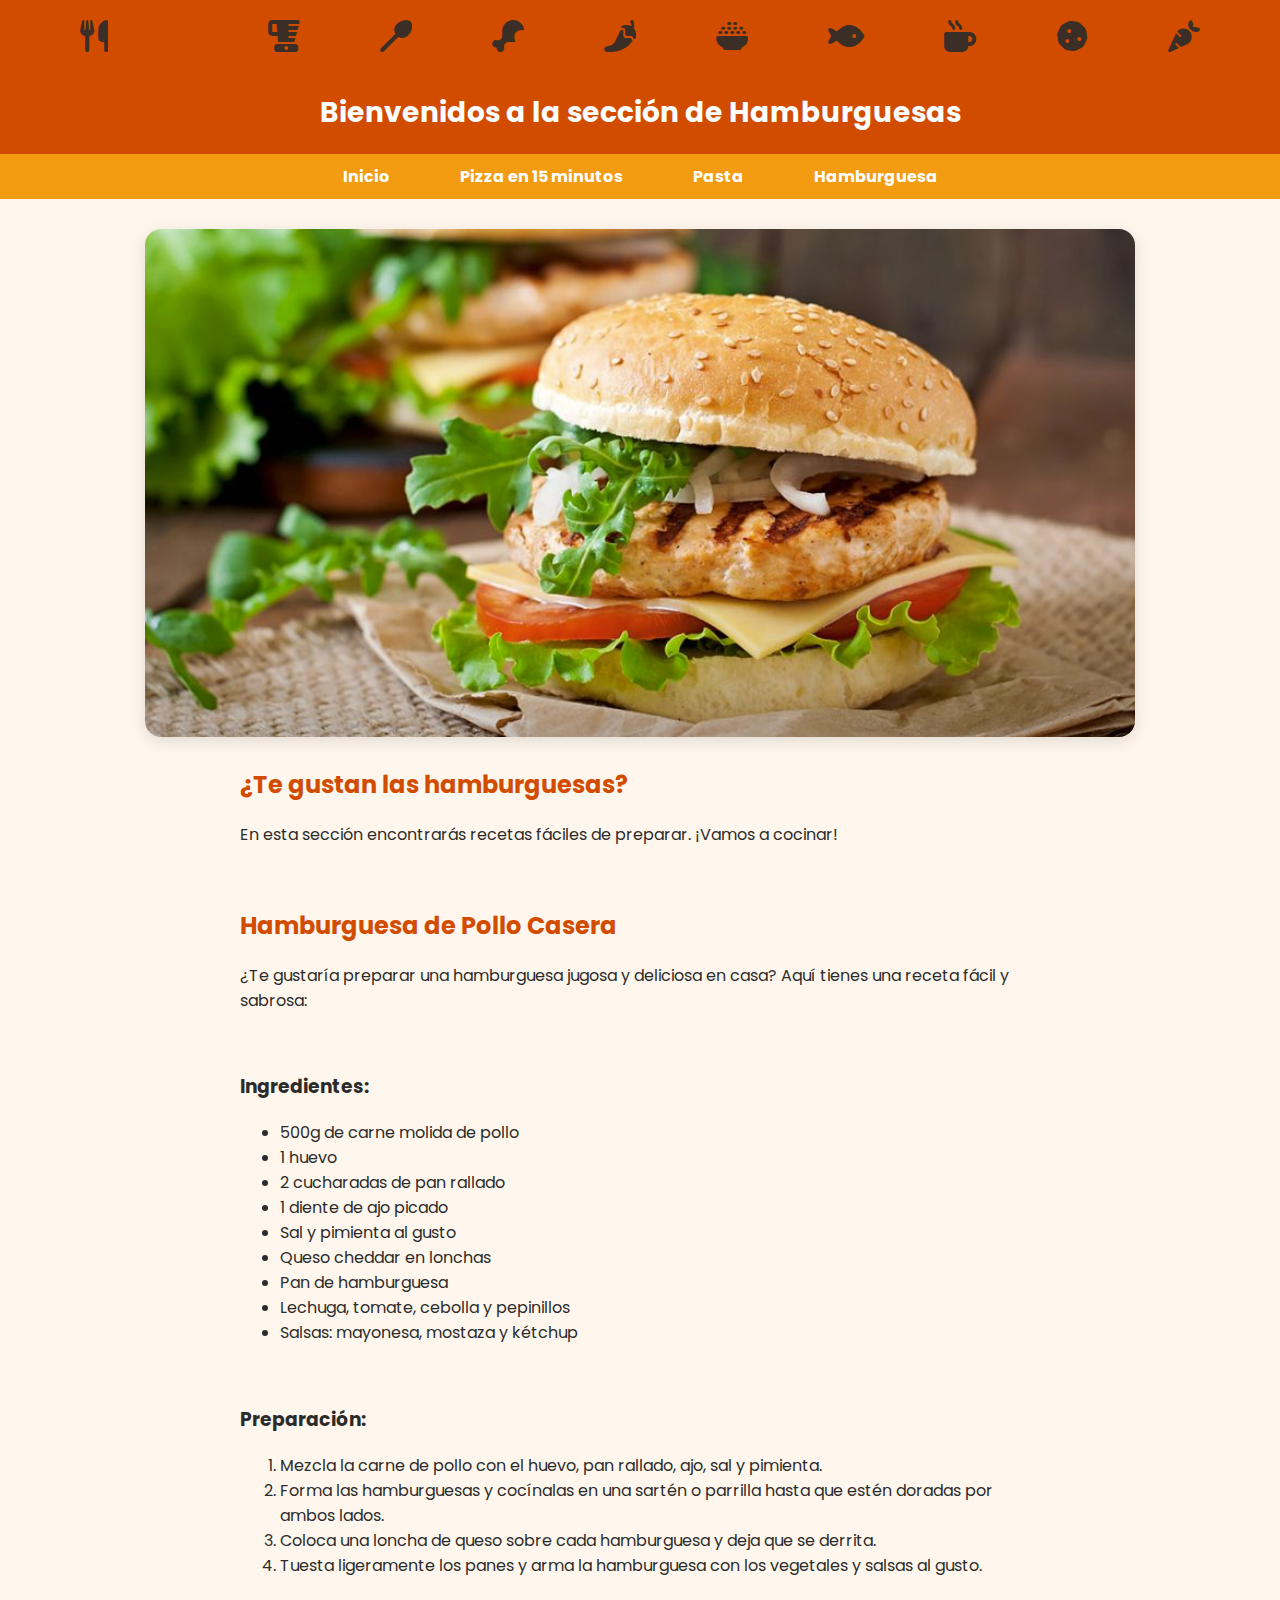
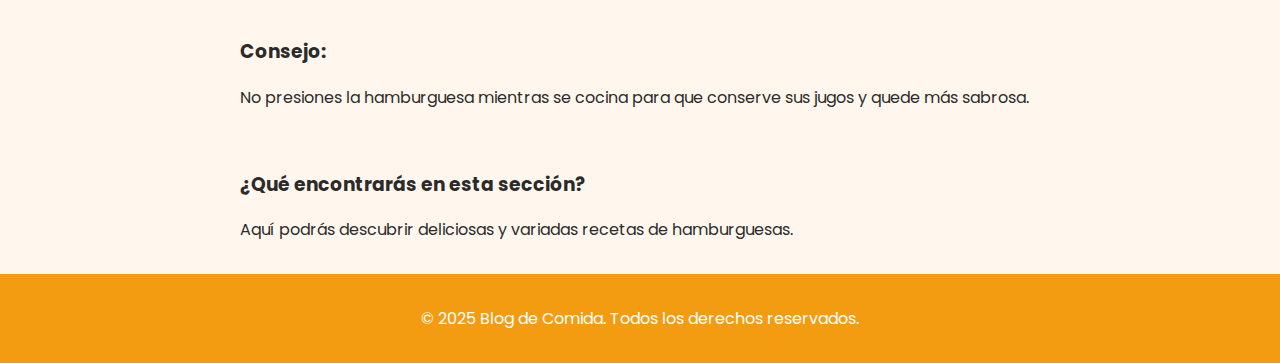
<file: hamburguesa.html>
<!DOCTYPE html>
<html lang="es">
<head>
  <meta charset="UTF-8" />
  <meta name="viewport" content="width=device-width, initial-scale=1.0"/>
  <title>Hamburguesa</title>
  <link rel="stylesheet" href="css/style.css"/>
  <link href="https://fonts.googleapis.com/css2?family=Poppins&display=swap" rel="stylesheet"/>
  <link rel="stylesheet" href="https://cdnjs.cloudflare.com/ajax/libs/font-awesome/6.4.0/css/all.min.css"/>
  <style>
    body {
      font-family: 'Poppins', sans-serif;
      margin: 0;
      background-color: #fff7ed;
      color: #2b2b2b;
    }

    .iconos-franja {
      background-color: #d24c00;
      display: flex;
      flex-wrap: wrap;
      justify-content: space-evenly;
      align-items: center;
      gap: 20px;
      padding: 20px;
    }

    .iconos-franja i {
      font-size: 32px;
      color: #2b2b2b;
      opacity: 0.9;
      transition: transform 0.3s ease, opacity 0.3s ease;
    }

    .iconos-franja i:hover {
      transform: scale(1.2);
      opacity: 1;
    }

    header {
      background-color: #d24c00;
      padding: 20px;
      text-align: center;
    }

    header h1 {
      color: white;
      font-size: 28px;
      margin: 0;
    }

    nav {
      background-color: #f59e0b;
      text-align: center;
    }

    nav ul {
      list-style: none;
      margin: 0;
      padding: 10px 0;
      display: flex;
      justify-content: center;
      gap: 40px;
    }

    nav a {
      text-decoration: none;
      color: white;
      font-weight: bold;
    }

    main {
      max-width: 800px;
      margin: 30px auto;
      padding: 0 20px;
    }

    h2 {
      color: #d24c00;
    }

    footer {
      background-color: #f39c12;
      color: white;
      text-align: center;
      padding: 1rem;
      margin-top: 2rem;
    }

    .img-centro {
        display: flex;
        justify-content: center;
        align-items: center;
        margin: 30px 0;
    }

    .img-centro img {
        max-width: 100%;
        height: auto;
        border-radius: 16px;
        box-shadow: 0 4px 16px rgba(0,0,0,0.12);
    }
  </style>
</head>
<body>

  <!-- Franja de iconos arriba -->
  <div class="iconos-franja">
    <i class="fas fa-utensils"></i>
    <i class="fas fa-hat-chef"></i>
    <i class="fas fa-blender"></i>
    <i class="fas fa-spoon"></i>
    <i class="fas fa-drumstick-bite"></i>
    <i class="fas fa-pepper-hot"></i>
    <i class="fas fa-bowl-rice"></i>
    <i class="fas fa-fish"></i>
    <i class="fas fa-mug-hot"></i>
    <i class="fas fa-cookie"></i>
    <i class="fas fa-carrot"></i>
  </div>

  <header>
    <h1>Bienvenidos a la sección de Hamburguesas</h1>
  </header>

  <nav>
    <ul>
      <li><a href="index.html">Inicio</a></li>
      <li><a href="pizza.html">Pizza en 15 minutos</a></li>
      <li><a href="pasta.html">Pasta</a></li>
      <li><a href="Hamburguesa.html">Hamburguesa</a></li>
    </ul>
  </nav>

  <div class="img-centro">
    <img src="img/hambuguesapollo.png" alt="Hamburguesa de pollo" />
  </div>

  <main>
    <h2>¿Te gustan las hamburguesas?</h2>
    <p>En esta sección encontrarás recetas fáciles de preparar. ¡Vamos a cocinar!</p>
    <br>

        <!-- Nueva sección de hamburguesas -->
    <h2>Hamburguesa de Pollo Casera</h2>
    <p>¿Te gustaría preparar una hamburguesa jugosa y deliciosa en casa? Aquí tienes una receta fácil y sabrosa:</p>
    <br>

    <h3>Ingredientes:</h3>
    <ul>
      <li>500g de carne molida de pollo</li>
      <li>1 huevo</li>
      <li>2 cucharadas de pan rallado</li>
      <li>1 diente de ajo picado</li>
      <li>Sal y pimienta al gusto</li>
      <li>Queso cheddar en lonchas</li>
      <li>Pan de hamburguesa</li>
      <li>Lechuga, tomate, cebolla y pepinillos</li>
      <li>Salsas: mayonesa, mostaza y kétchup</li>
    </ul>
    <br>

    <h3>Preparación:</h3>
    <ol>
      <li>Mezcla la carne de pollo con el huevo, pan rallado, ajo, sal y pimienta.</li>
      <li>Forma las hamburguesas y cocínalas en una sartén o parrilla hasta que estén doradas por ambos lados.</li>
      <li>Coloca una loncha de queso sobre cada hamburguesa y deja que se derrita.</li>
      <li>Tuesta ligeramente los panes y arma la hamburguesa con los vegetales y salsas al gusto.</li>
    </ol>
    <br>

    <h3>Consejo:</h3>
    <p>No presiones la hamburguesa mientras se cocina para que conserve sus jugos y quede más sabrosa.</p>
    <br>
    <h3>¿Qué encontrarás en esta sección?</h3>
    <p>Aquí podrás descubrir deliciosas y variadas recetas de hamburguesas.</p>



    </ul>
  </main>

  <footer>
    <p>© 2025 Blog de Comida. Todos los derechos reservados.</p>
  </footer>
  
</body>
</html>
</file>
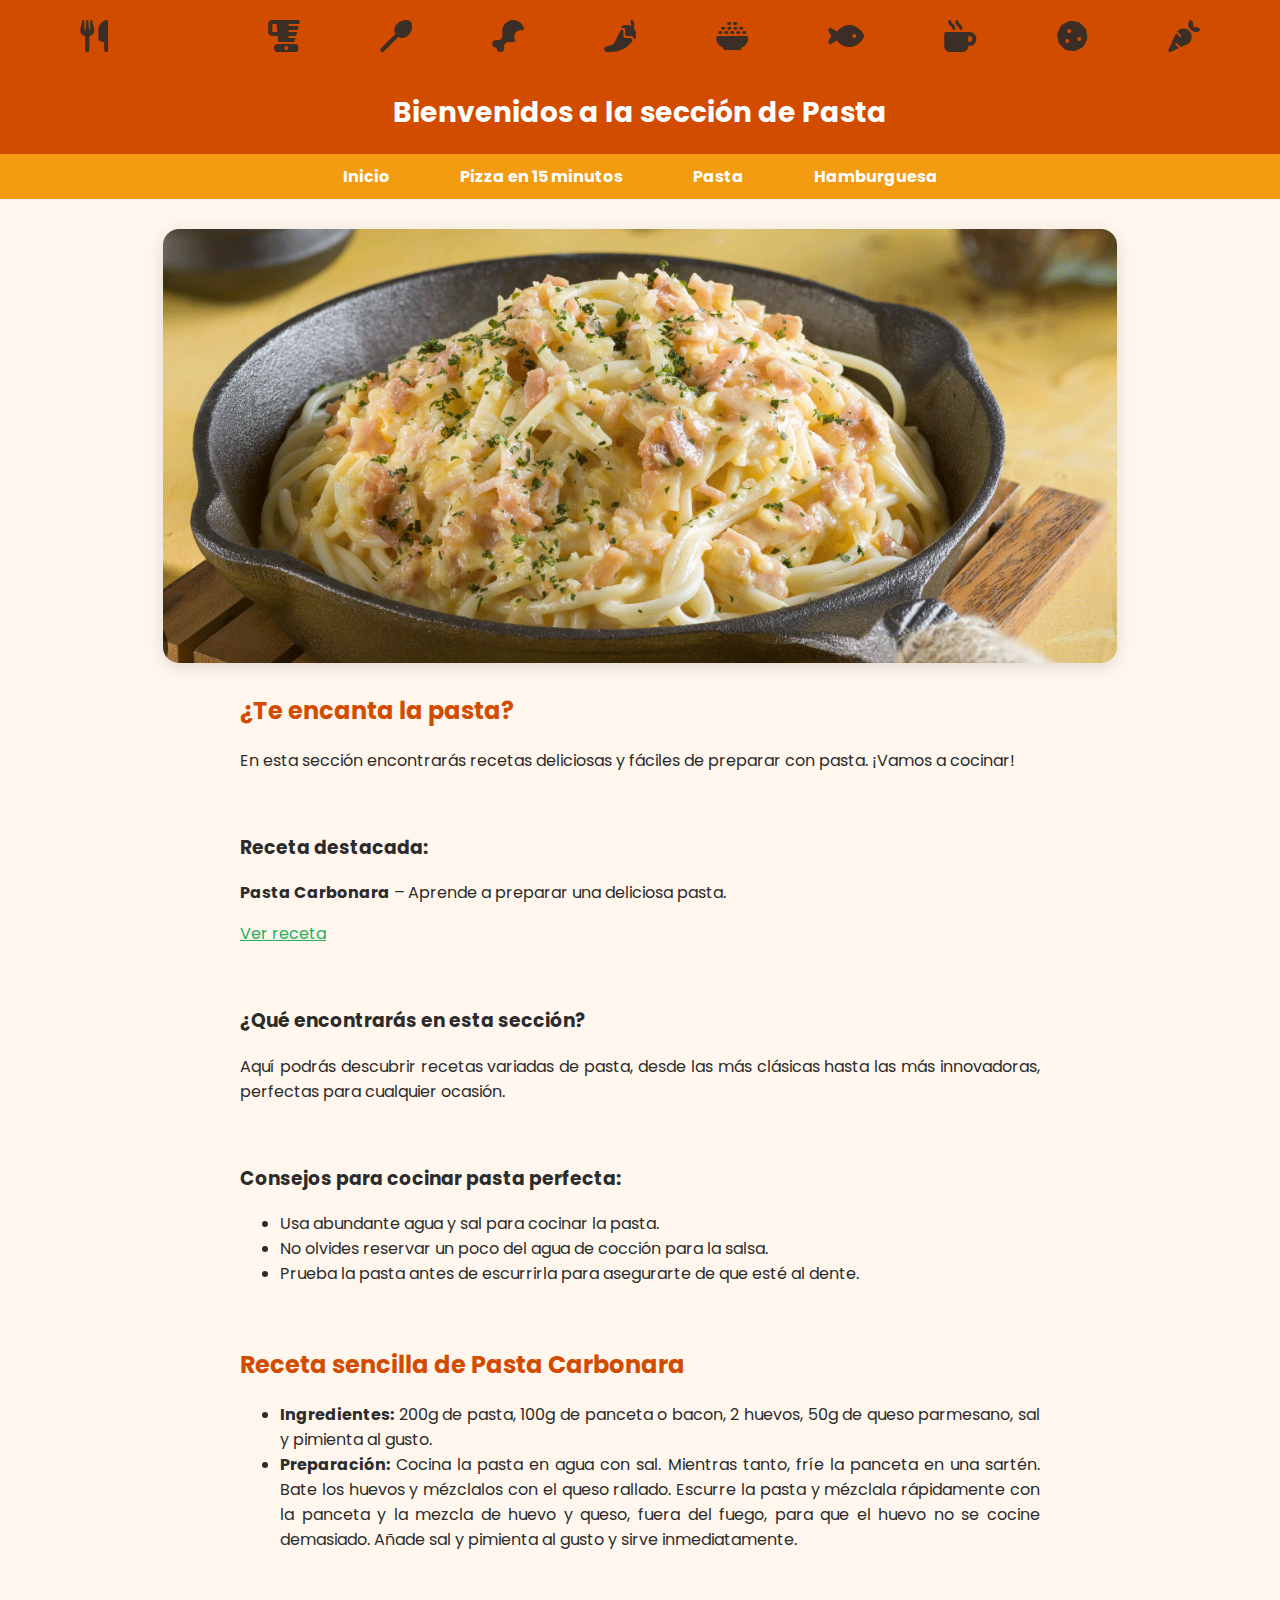
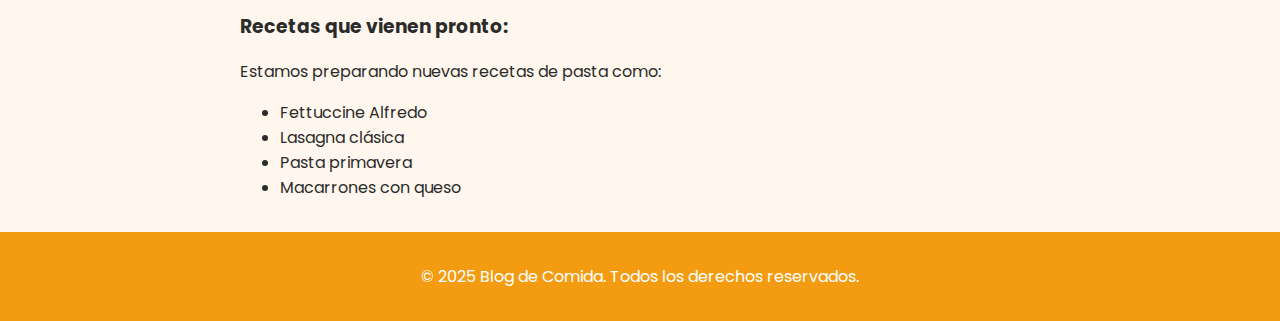
<file: pasta.html>
<!DOCTYPE html>
<html lang="es">
<head>
  <meta charset="UTF-8" />
  <meta name="viewport" content="width=device-width, initial-scale=1.0"/>
  <title>Blog de Comida - Pasta</title>
  <link rel="stylesheet" href="css/style.css"/>
  <link href="https://fonts.googleapis.com/css2?family=Poppins&display=swap" rel="stylesheet"/>
  <link rel="stylesheet" href="https://cdnjs.cloudflare.com/ajax/libs/font-awesome/6.4.0/css/all.min.css"/>
  <style>
    body {
      font-family: 'Poppins', sans-serif;
      margin: 0;
      background-color: #fff7ed;
      color: #2b2b2b;
    }

    .iconos-franja {
      background-color: #d24c00;
      display: flex;
      flex-wrap: wrap;
      justify-content: space-evenly;
      align-items: center;
      gap: 20px;
      padding: 20px;
    }

    .iconos-franja i {
      font-size: 32px;
      color: #2b2b2b;
      opacity: 0.9;
      transition: transform 0.3s ease, opacity 0.3s ease;
    }

    .iconos-franja i:hover {
      transform: scale(1.2);
      opacity: 1;
    }

    header {
      background-color: #d24c00;
      padding: 20px;
      text-align: center;
    }

    header h1 {
      color: white;
      font-size: 28px;
      margin: 0;
    }

    nav {
      background-color: #f59e0b;
      text-align: center;
    }

    nav ul {
      list-style: none;
      margin: 0;
      padding: 10px 0;
      display: flex;
      justify-content: center;
      gap: 40px;
    }

    nav a {
      text-decoration: none;
      color: white;
      font-weight: bold;
    }

    main {
  max-width: 800px;
  margin: 30px auto;
  padding: 0 20px;
  text-align: justify;
    }

    h2 {
      color: #d24c00;
    }

    footer {
      background-color: #f39c12;
      color: white;
      text-align: center;
      padding: 1rem;
      margin-top: 2rem;
    }

    .img-centro {
        display: flex;
        justify-content: center;
        align-items: center;
        margin: 30px 0;
    }

    .img-centro img {
        max-width: 100%;
        height: auto;
        border-radius: 16px;
        box-shadow: 0 4px 16px rgba(0,0,0,0.12);
    }
  </style>
</head>
<body>

  <!-- Franja de iconos arriba -->
  <div class="iconos-franja">
    <i class="fas fa-utensils"></i>
    <i class="fas fa-hat-chef"></i>
    <i class="fas fa-blender"></i>
    <i class="fas fa-spoon"></i>
    <i class="fas fa-drumstick-bite"></i>
    <i class="fas fa-pepper-hot"></i>
    <i class="fas fa-bowl-rice"></i>
    <i class="fas fa-fish"></i>
    <i class="fas fa-mug-hot"></i>
    <i class="fas fa-cookie"></i>
    <i class="fas fa-carrot"></i>
  </div>

  <header>
    <h1>Bienvenidos a la sección de Pasta</h1>
  </header>

  <nav>
    <ul>
      <li><a href="index.html">Inicio</a></li>
      <li><a href="pizza.html">Pizza en 15 minutos</a></li>
      <li><a href="pasta.html">Pasta</a></li>
      <li><a href="hamburguesa.html">Hamburguesa</a></li>
    </ul>
  </nav>

  <div class="img-centro">
                <img src="img/pastacarbo.png" alt="Hamburguesa de pollo" />
            </div>

  <main>
    <h2>¿Te encanta la pasta?</h2>
    <p>En esta sección encontrarás recetas deliciosas y fáciles de preparar con pasta. ¡Vamos a cocinar!</p>
    <br>
    
    <h3>Receta destacada:</h3>
    <p><strong>Pasta Carbonara</strong> – Aprende a preparar una deliciosa pasta.</p>
    <p><a href="#receta">Ver receta</a></p>
    <br>
    

    <h3>¿Qué encontrarás en esta sección?</h3>
    <p>Aquí podrás descubrir recetas variadas de pasta, desde las más clásicas hasta las más innovadoras, perfectas para cualquier ocasión.</p>
    <br>
    

    <h3>Consejos para cocinar pasta perfecta:</h3>
    <ul>
      <li>Usa abundante agua y sal para cocinar la pasta.</li>
      <li>No olvides reservar un poco del agua de cocción para la salsa.</li>
      <li>Prueba la pasta antes de escurrirla para asegurarte de que esté al dente.</li>
    </ul>
    <br>
    

    <h2>Receta sencilla de Pasta Carbonara</h2>
      <ul id="receta">
        <li><strong>Ingredientes:</strong> 200g de pasta, 100g de panceta o bacon, 2 huevos, 50g de queso parmesano, sal y pimienta al gusto.</li>
        <li><strong>Preparación:</strong> Cocina la pasta en agua con sal. Mientras tanto, fríe la panceta en una sartén. Bate los huevos y mézclalos con el queso rallado. Escurre la pasta y mézclala rápidamente con la panceta y la mezcla de huevo y queso, fuera del fuego, para que el huevo no se cocine demasiado. Añade sal y pimienta al gusto y sirve inmediatamente.</li>
      </ul>
      <br>
      

    <h3>Recetas que vienen pronto:</h3>
    <p>Estamos preparando nuevas recetas de pasta como:</p>
    <ul>
      <li>Fettuccine Alfredo</li>
      <li>Lasagna clásica</li>
      <li>Pasta primavera</li>
      <li>Macarrones con queso</li>
    </ul>

      
  </main>

  <footer>
    <p>© 2025 Blog de Comida. Todos los derechos reservados.</p>
  </footer>
  
</body>
</html>
</file>
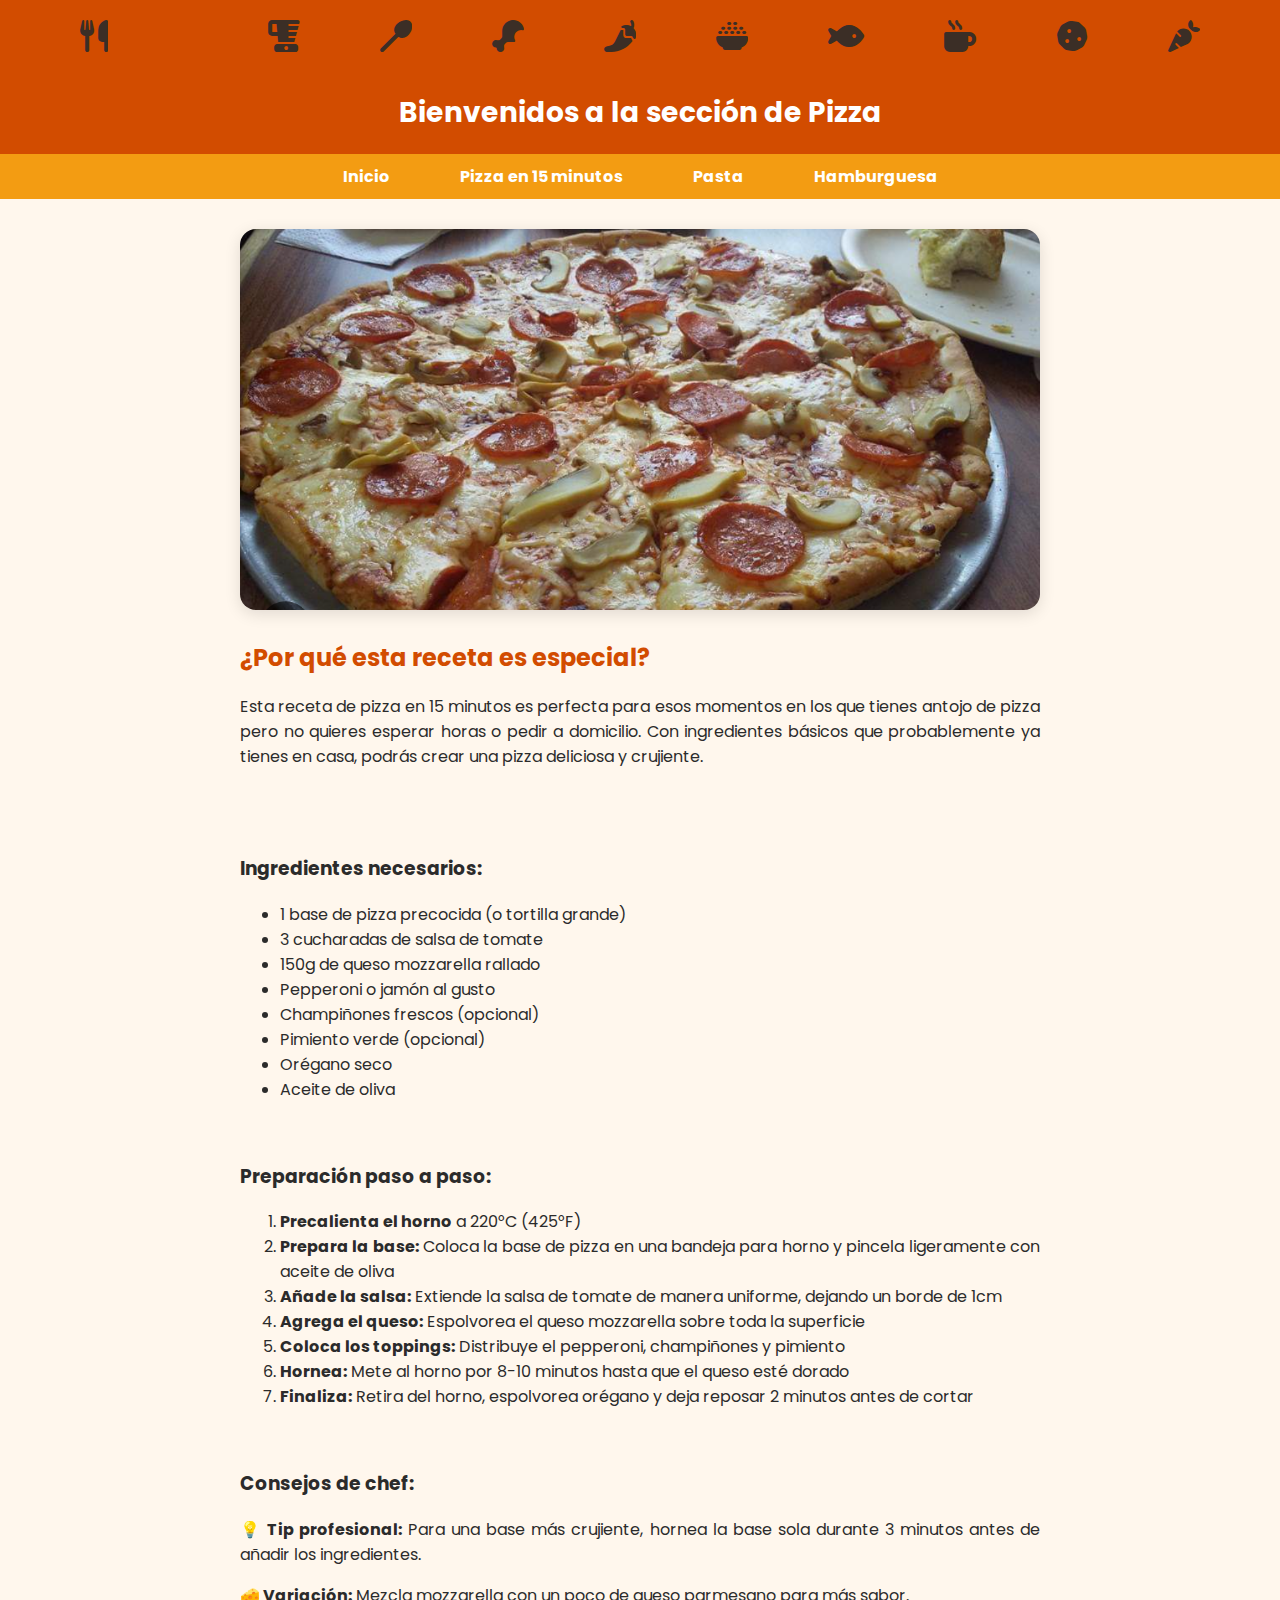
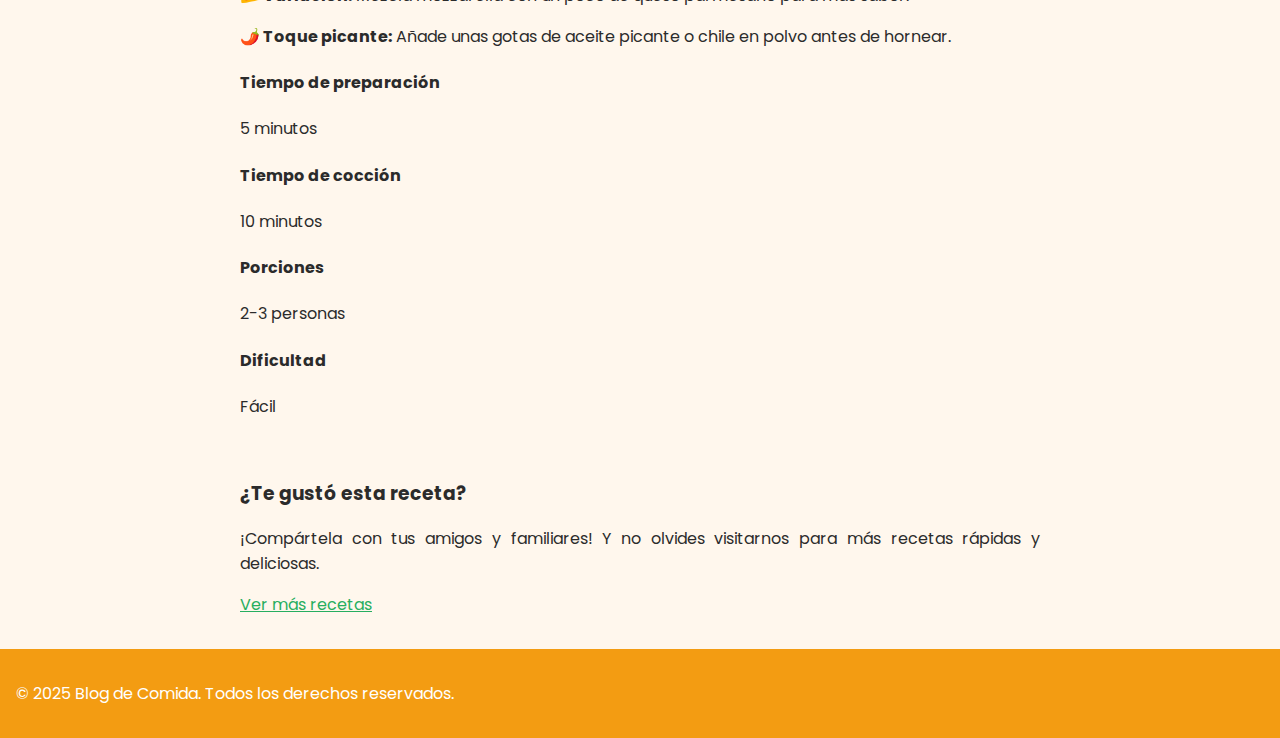
<file: pizza.html>
<!DOCTYPE html>
<html lang="es">
<head>
  <meta charset="UTF-8" />
  <meta name="viewport" content="width=device-width, initial-scale=1.0"/>
  <title>Blog de Comida - Pasta</title>
  <link rel="stylesheet" href="css/style.css"/>
  <link href="https://fonts.googleapis.com/css2?family=Poppins&display=swap" rel="stylesheet"/>
  <link rel="stylesheet" href="https://cdnjs.cloudflare.com/ajax/libs/font-awesome/6.4.0/css/all.min.css"/>
  <style>
    body {
      font-family: 'Poppins', sans-serif;
      margin: 0;
      background-color: #fff7ed;
      color: #2b2b2b;
    }

    .iconos-franja {
      background-color: #d24c00;
      display: flex;
      flex-wrap: wrap;
      justify-content: space-evenly;
      align-items: center;
      gap: 20px;
      padding: 20px;
    }

    .iconos-franja i {
      font-size: 32px;
      color: #2b2b2b;
      opacity: 0.9;
      transition: transform 0.3s ease, opacity 0.3s ease;
    }

    .iconos-franja i:hover {
      transform: scale(1.2);
      opacity: 1;
    }

    header {
      background-color: #d24c00;
      padding: 20px;
      text-align: center;
    }

    header h1 {
      color: white;
      font-size: 28px;
      margin: 0;
    }

    nav {
      background-color: #f59e0b;
      text-align: center;
    }

    nav ul {
      list-style: none;
      margin: 0;
      padding: 10px 0;
      display: flex;
      justify-content: center;
      gap: 40px;
    }

    nav a {
      text-decoration: none;
      color: white;
      font-weight: bold;
    }

    main {
      max-width: 800px;
      margin: 30px auto;
      padding: 0 20px;
    }

    h2 {
      color: #d24c00;
    }

    footer {
      background-color: #f39c12;
      color: white;
      text-align: center;
      padding: 1rem;
      margin-top: 2rem;
    }

    .img-centro {
        display: flex;
        justify-content: center;
        align-items: center;
        margin: 30px 0;
    }

    .img-centro img {
        max-width: 100%;
        height: auto;
        border-radius: 16px;
        box-shadow: 0 4px 16px rgba(0,0,0,0.12);
    }
      p, .contenido-texto, .consejos, .compartir {
        text-align: justify;
      }
  </style>
</head>
<body>

  <!-- Franja de iconos arriba -->
  <div class="iconos-franja">
    <i class="fas fa-utensils"></i>
    <i class="fas fa-hat-chef"></i>
    <i class="fas fa-blender"></i>
    <i class="fas fa-spoon"></i>
    <i class="fas fa-drumstick-bite"></i>
    <i class="fas fa-pepper-hot"></i>
    <i class="fas fa-bowl-rice"></i>
    <i class="fas fa-fish"></i>
    <i class="fas fa-mug-hot"></i>
    <i class="fas fa-cookie"></i>
    <i class="fas fa-carrot"></i>
  </div>

  <header>
    <h1>Bienvenidos a la sección de Pizza</h1>
  </header>

  <nav>
    <ul>
      <li><a href="index.html">Inicio</a></li>
      <li><a href="pizza.html">Pizza en 15 minutos</a></li>
      <li><a href="pasta.html">Pasta</a></li>
      <li><a href="hamburguesa.html">Hamburguesa</a></li>
    </ul>
  </nav>

  <main class="contenido-articulo">
        <article class="articulo-completo">
            <div class="img-centro">
                <img src="img/pizzahongo.png" alt="Hamburguesa de pollo" />
            </div>
            
            <div class="contenido-texto">
                <h2>¿Por qué esta receta es especial?</h2>
                <p>Esta receta de pizza en 15 minutos es perfecta para esos momentos en los que tienes antojo de pizza pero no quieres esperar horas o pedir a domicilio. Con ingredientes básicos que probablemente ya tienes en casa, podrás crear una pizza deliciosa y crujiente.</p>
                <br>
                <br>

                <h3>Ingredientes necesarios:</h3>
                <ul class="lista-ingredientes">
                    <li>1 base de pizza precocida (o tortilla grande)</li>
                    <li>3 cucharadas de salsa de tomate</li>
                    <li>150g de queso mozzarella rallado</li>
                    <li>Pepperoni o jamón al gusto</li>
                    <li>Champiñones frescos (opcional)</li>
                    <li>Pimiento verde (opcional)</li>
                    <li>Orégano seco</li>
                    <li>Aceite de oliva</li>
                </ul>
                <br>

                <h3>Preparación paso a paso:</h3>
                <ol class="lista-pasos">
                    <li><strong>Precalienta el horno</strong> a 220°C (425°F)</li>
                    <li><strong>Prepara la base:</strong> Coloca la base de pizza en una bandeja para horno y pincela ligeramente con aceite de oliva</li>
                    <li><strong>Añade la salsa:</strong> Extiende la salsa de tomate de manera uniforme, dejando un borde de 1cm</li>
                    <li><strong>Agrega el queso:</strong> Espolvorea el queso mozzarella sobre toda la superficie</li>
                    <li><strong>Coloca los toppings:</strong> Distribuye el pepperoni, champiñones y pimiento</li>
                    <li><strong>Hornea:</strong> Mete al horno por 8-10 minutos hasta que el queso esté dorado</li>
                    <li><strong>Finaliza:</strong> Retira del horno, espolvorea orégano y deja reposar 2 minutos antes de cortar</li>
                </ol>
                <br>

                <div class="consejos">
                    <h3>Consejos de chef:</h3>
                    <p><strong>💡 Tip profesional:</strong> Para una base más crujiente, hornea la base sola durante 3 minutos antes de añadir los ingredientes.</p>
                    <p><strong>🧀 Variación:</strong> Mezcla mozzarella con un poco de queso parmesano para más sabor.</p>
                    <p><strong>🌶️ Toque picante:</strong> Añade unas gotas de aceite picante o chile en polvo antes de hornear.</p>
                </div>

                <div class="tiempo-info">
                    <div class="info-card">
                        <h4>Tiempo de preparación</h4>
                        <p>5 minutos</p>
                    </div>
                    <div class="info-card">
                        <h4>Tiempo de cocción</h4>
                        <p>10 minutos</p>
                    </div>
                    <div class="info-card">
                        <h4>Porciones</h4>
                        <p>2-3 personas</p>
                    </div>
                    <div class="info-card">
                        <h4>Dificultad</h4>
                        <p>Fácil</p>
                    </div>
                </div>
                <br>

                <div class="compartir">
                    <h3>¿Te gustó esta receta?</h3>
                    <p>¡Compártela con tus amigos y familiares! Y no olvides visitarnos para más recetas rápidas y deliciosas.</p>
                    <a href="index.html" class="boton boton-principal">Ver más recetas</a>
                </div>
            </div>
        </article>
    </main>

  <footer>
    <p>© 2025 Blog de Comida. Todos los derechos reservados.</p>
  </footer>
  
</body>
</html>
</file>
<file: css/style.css>
/* Importar la fuente Poppins */
@import url('https://fonts.googleapis.com/css2?family=Poppins&display=swap');

/* Estilos globales */
body {
  font-family: 'Poppins', sans-serif;
  background-color: #fffaf0;
  color: #333;
  margin: 0;
  padding: 0;
}

header {
  background-color: #d35400;
  color: white;
  padding: 1rem;
  text-align: center;
}

nav ul {
  list-style: none;
  padding: 0;
  display: flex;
  justify-content: center;
  background-color: #f39c12;
  margin: 0;
}

nav ul li {
  margin: 0 15px;
}

nav ul li a {
  color: white;
  text-decoration: none;
  font-weight: bold;
}

nav ul li a:hover {
  text-decoration: underline;
}

h1, h2 {
  color: #d35400;
}

a {
  color: #27ae60;
}

footer {
  background-color: #f39c12;
  color: white;
  text-align: center;
  padding: 1rem;
  margin-top: 2rem;
}
main {
  max-width: 800px;
  margin: 0 auto;
  padding: 1rem;
}
/* ===== Estilo para la franja de íconos ===== */
.iconos-franja {
  background-color: #d24c00; /* mismo naranja del header */
  display: flex;
  flex-wrap: wrap;
  justify-content: space-evenly; /* distribución más pareja */
  align-items: center;
  gap: 10px; /* espacio entre íconos */
  padding: 15px 10px;
}


/* ===== Efecto al pasar el mouse ===== */
.iconos-franja img:hover {
  transform: scale(1.2);
  opacity: 1;
}

.iconos-franja img:hover {
  transform: scale(1.2);
}
</file>
